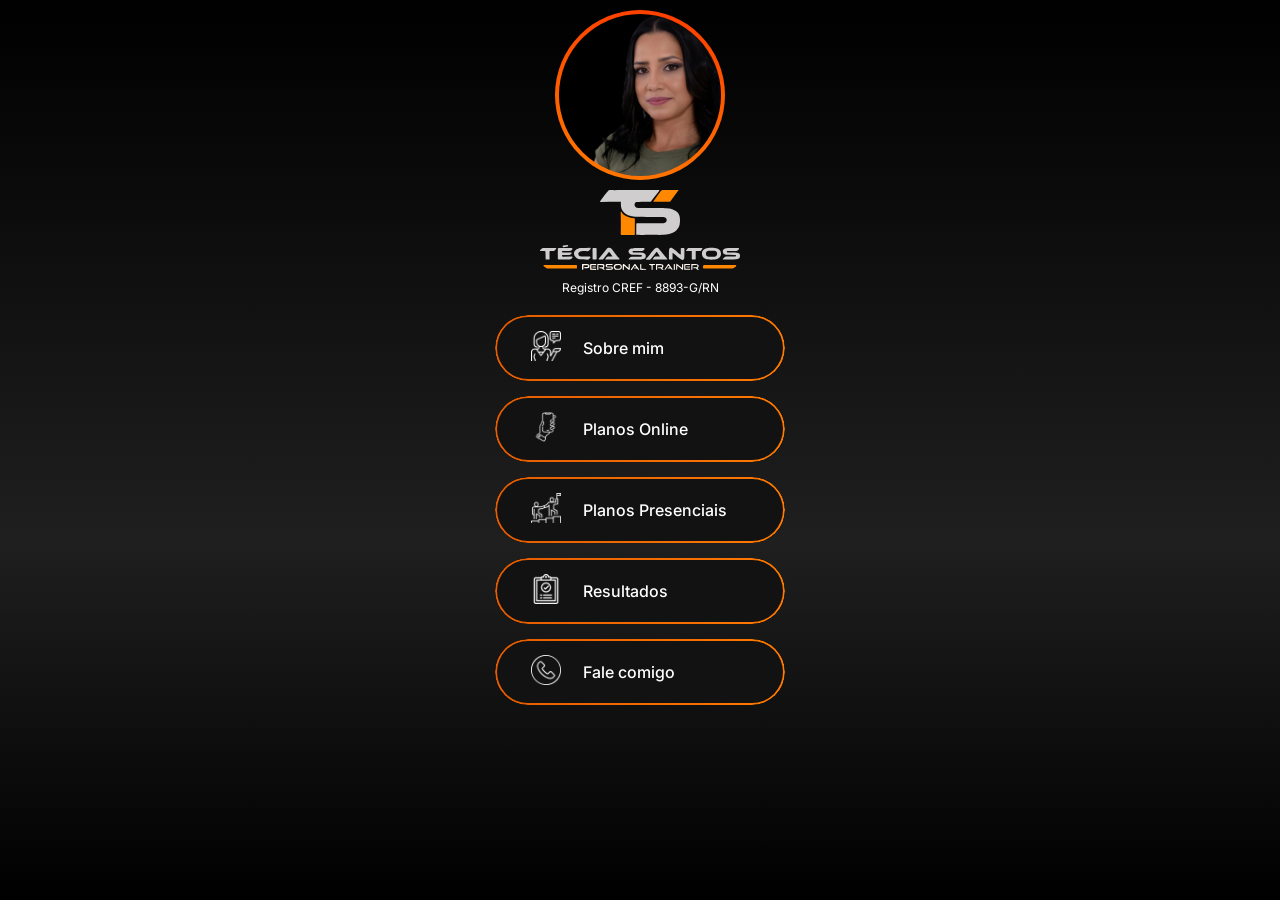
<file: index.html>
<!doctype html>
<html lang="en">
  <head>
    <meta charset="UTF-8" />
    <meta name="viewport" content="width=div>, initial-scale=1.0" />
    <title>Linktree</title>
    <link rel="stylesheet" href="./src/styles/index.css" />
  </head>
  <body>
    <main class="container">
      <header>
        <div class="foto">
          <img class="foto-pessoal" src="./src/assets/imagens/personal2.jpeg" />
        </div>

        <img class="logo" src="./src/assets/icons/Logo carlinha.svg" />

        <img class="sub-logo" src="./src/assets/icons/Logo carlinha 2.svg" />

        <p>Registro CREF - 8893-G/RN</p>
      </header>
      <div class="links">
        <button type="button" onclick="location.href = './sobremim.html'">
          <span><img src="./src/assets/icons/support.png" /></span>
          <span>Sobre mim</span>
        </button>
        <button type="button" onclick="location.href = './planosonline.html'">
          <span class="icon"> <img src="./src/assets/icons/phone.png" /></span>
          <span>Planos Online</span>
        </button>
        <button
          type="button"
          onclick="location.href = './planospresenciais.html'"
        >
          <span class="icon">
            <img src="./src/assets/icons/leadership.png" />
          </span>
          <span>Planos Presenciais</span>
        </button>
        <button type="button" onclick="location.href = './resultados.html'">
          <span class="icon">
            <img src="./src/assets/icons/medical-result.png" />
          </span>
          <span>Resultados</span>
        </button>
        <a
          href="https://wa.me/558494299462?text=Oi%21%20Tenho%20interesse%20em%20contratar%20sua%20consultoria%20e%20queria%20mais%20informa%C3%A7%C3%B5es."
          target="_blank"
        >
          <button>
            <span class="icon">
              <img src="./src/assets/icons/phone-call.png" />
            </span>
            <span>Fale comigo</span>
          </button>
        </a>
      </div>
    </main>
  </body>
</html>
</file>
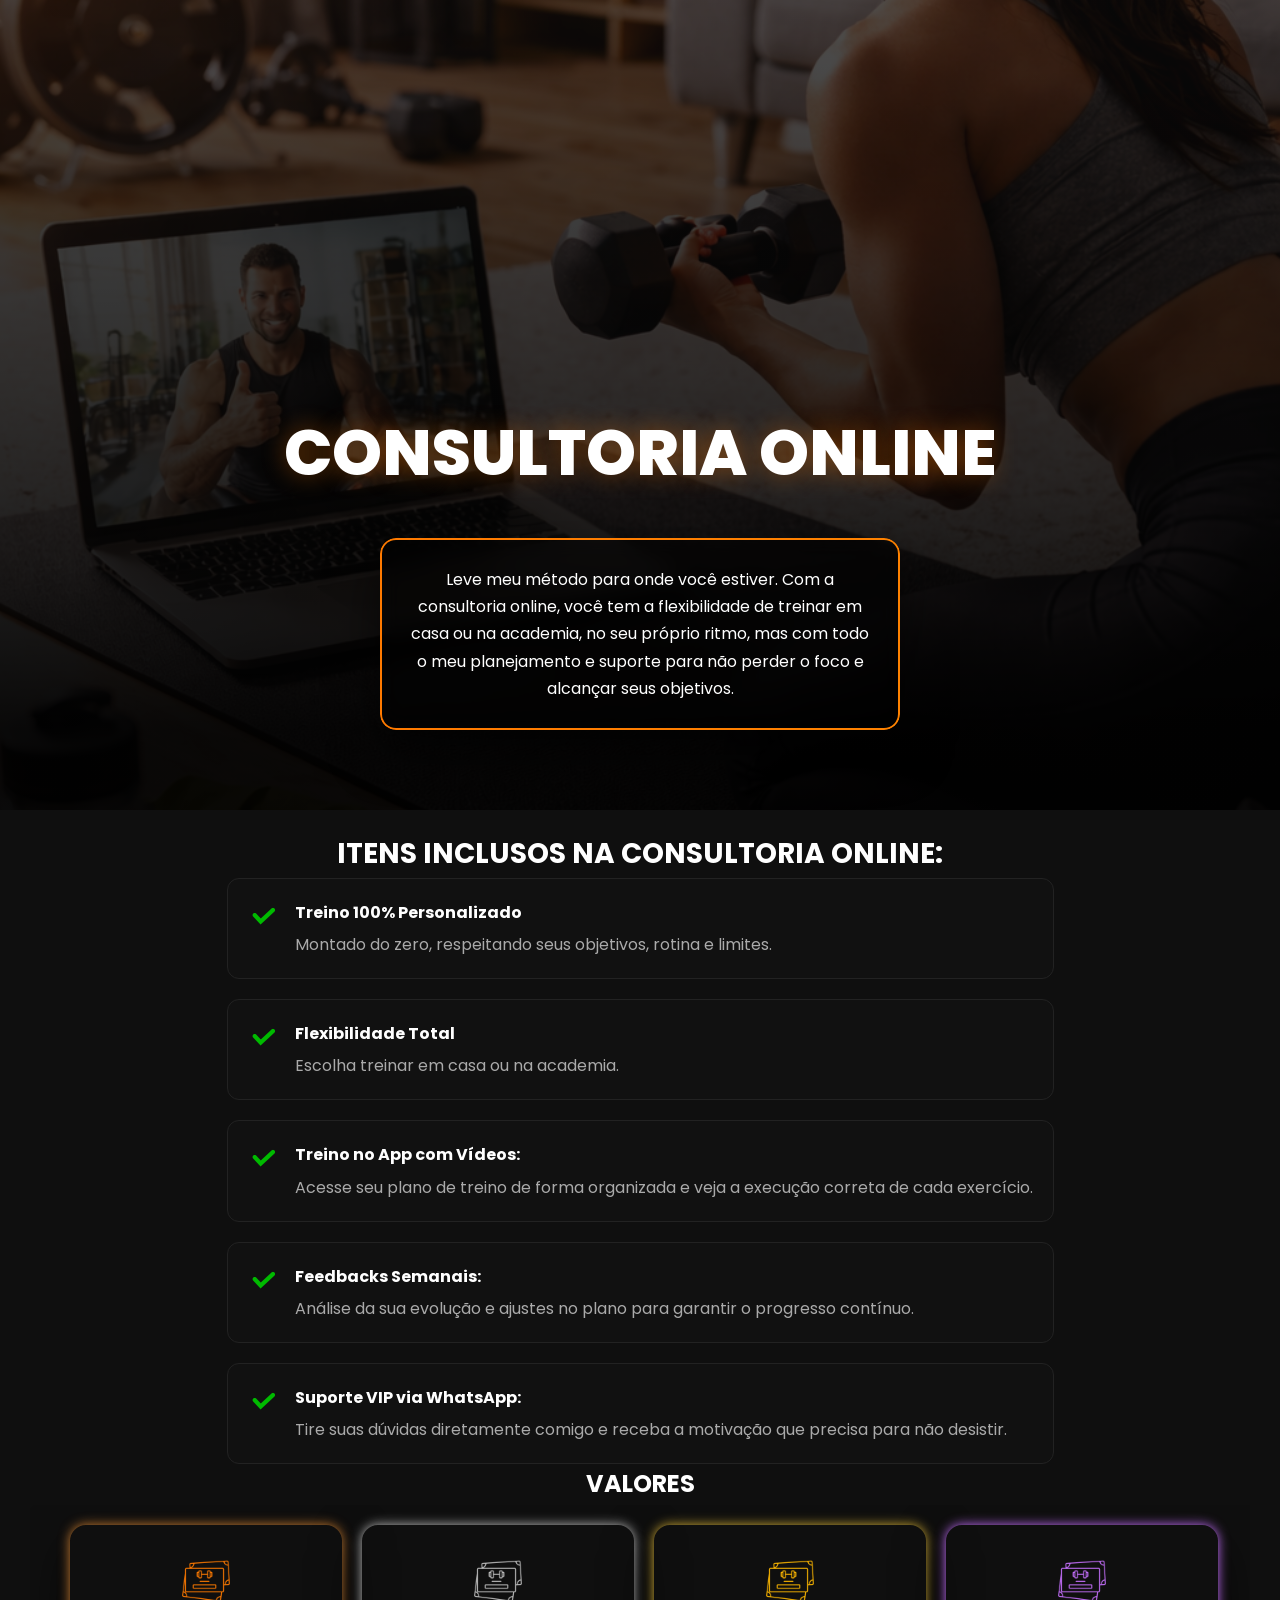
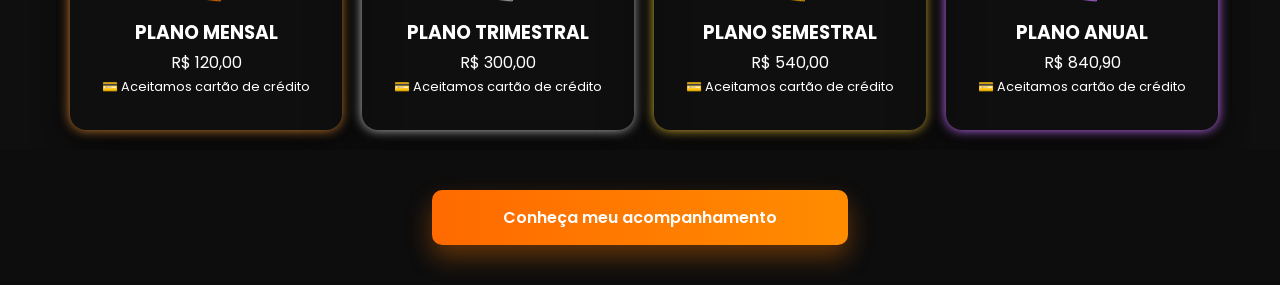
<file: planosonline.html>
<!doctype html>
<html lang="en">
  <head>
    <meta charset="UTF-8" />
    <meta name="viewport" content="width=device-width, initial-scale=1.0" />
    <title>Planos Online</title>
    <link rel="stylesheet" href="./src/styles/planosonline.css" />
  </head>
  <body>
    <header class="header-container">
      <div class="topo">
        <img
          class="logo-principal"
          src="./src/assets/imagens/capa online.png"
          alt="Capa"
        />
      </div>
      <div class="conteudo">
        <h1>CONSULTORIA ONLINE</h1>
        <p class="paragrafo">
          Leve meu método para onde você estiver. Com a consultoria online,
          você tem a flexibilidade de treinar em casa ou na academia, no seu
          próprio ritmo, mas com todo o meu planejamento e suporte para não
          perder o foco e alcançar seus objetivos.
        </p>
      </div>
    </header>
   
    <section class="itens">
      <h1>ITENS INCLUSOS NA CONSULTORIA ONLINE:</h1>
      <ul class="beneficios">
        <li>
          <div class="img">
          <img src="./src/assets/icons/arrow.png" class="icon">
          </div>
          <div class="conteudo-lista">
            <strong>Treino 100% Personalizado</strong>
            <p>
              Montado do zero, respeitando seus objetivos, rotina e limites.
            </p>
          </div>
          </li>
         <li>
          <div class="img">
           <img src="./src/assets/icons/arrow.png" class="icon">
           </div>
         
          <div class="conteudo-lista">
            <strong>Flexibilidade Total</strong>
            <p>Escolha treinar em casa ou na academia.</p>
          </div>
          </li> 
          <li>
            <div calss="img"> 
            <img src="./src/assets/icons/arrow.png" class="icon">
            </div>
          <div class="conteudo-lista">
            <strong>Treino no App com Vídeos:</strong>
            <p>
              Acesse seu plano de treino de forma organizada e veja a execução
              correta de cada exercício.
            </p>
            </div>
            </li>
          
          <li>
            <div class="img">
           <img src="./src/assets/icons/arrow.png" class="icon">
           </div>
           <div class="conteudo-lista">
            <strong>Feedbacks Semanais:</strong>
            <p>
              Análise da sua evolução e ajustes no plano para garantir o
              progresso contínuo.
            </p>
            </div>
            </li>
          
          <li>
            <div class="img">
         <img src="./src/assets/icons/arrow.png" class="icon">
         </div>
                <div class="conteudo-lista">
            <strong>Suporte VIP via WhatsApp:</strong>
            <p>
              Tire suas dúvidas diretamente comigo e receba a motivação que precisa para não desistir.
            </p>
            </div>
            
          </div>
          </li>
      </ul>
    </section>
     <section class="valores">
  <h1>VALORES</h1>

  <div class="carousel-wrapper">
    <button class="arrow left" id="prev">‹</button>

    <div class="carrosel-container" id="carousel">
      <div class="container-card">
        <div class="card card1">
          <div class="icon-card bronze"></div>
          <h3>PLANO MENSAL</h3>
          <p>R$ 120,00</p>
          <p class="cartao">💳 Aceitamos cartão de crédito</p>
        </div>

        <div class="card card2">
          <div class="icon-card prata"></div>
          <h3>PLANO TRIMESTRAL</h3>
          <p>R$ 300,00</p>
          <p class="cartao">💳 Aceitamos cartão de crédito</p>
        </div>

        <div class="card card3">
          <div class="icon-card ouro"></div>
          <h3>PLANO SEMESTRAL</h3>
          <p>R$ 540,00</p>
          <p class="cartao">💳 Aceitamos cartão de crédito</p>
        </div>

        <div class="card card4">
          <div class="icon-card elite"></div>
          <h3>PLANO ANUAL</h3>          
          <p>R$ 840,90</p>
          <p class="cartao">💳 Aceitamos cartão de crédito</p>
        </div>
      </div>
    </div>

    <button class="arrow right" id="next">›</button>
  </div>
</section>
     <section class="section cta">
     <a
          href="https://wa.me/558494299462?text=Oi%21%20Tenho%20interesse%20em%20contratar%20sua%20consultoria%20e%20queria%20mais%20informa%C3%A7%C3%B5es."
          class="btn-whats"
          target="_blank"
          >Conheça meu acompanhamento</a
        >
      </section>
      <script src="./src/scripts/planosonline.js"></script>
  </body>
</html>
</file>
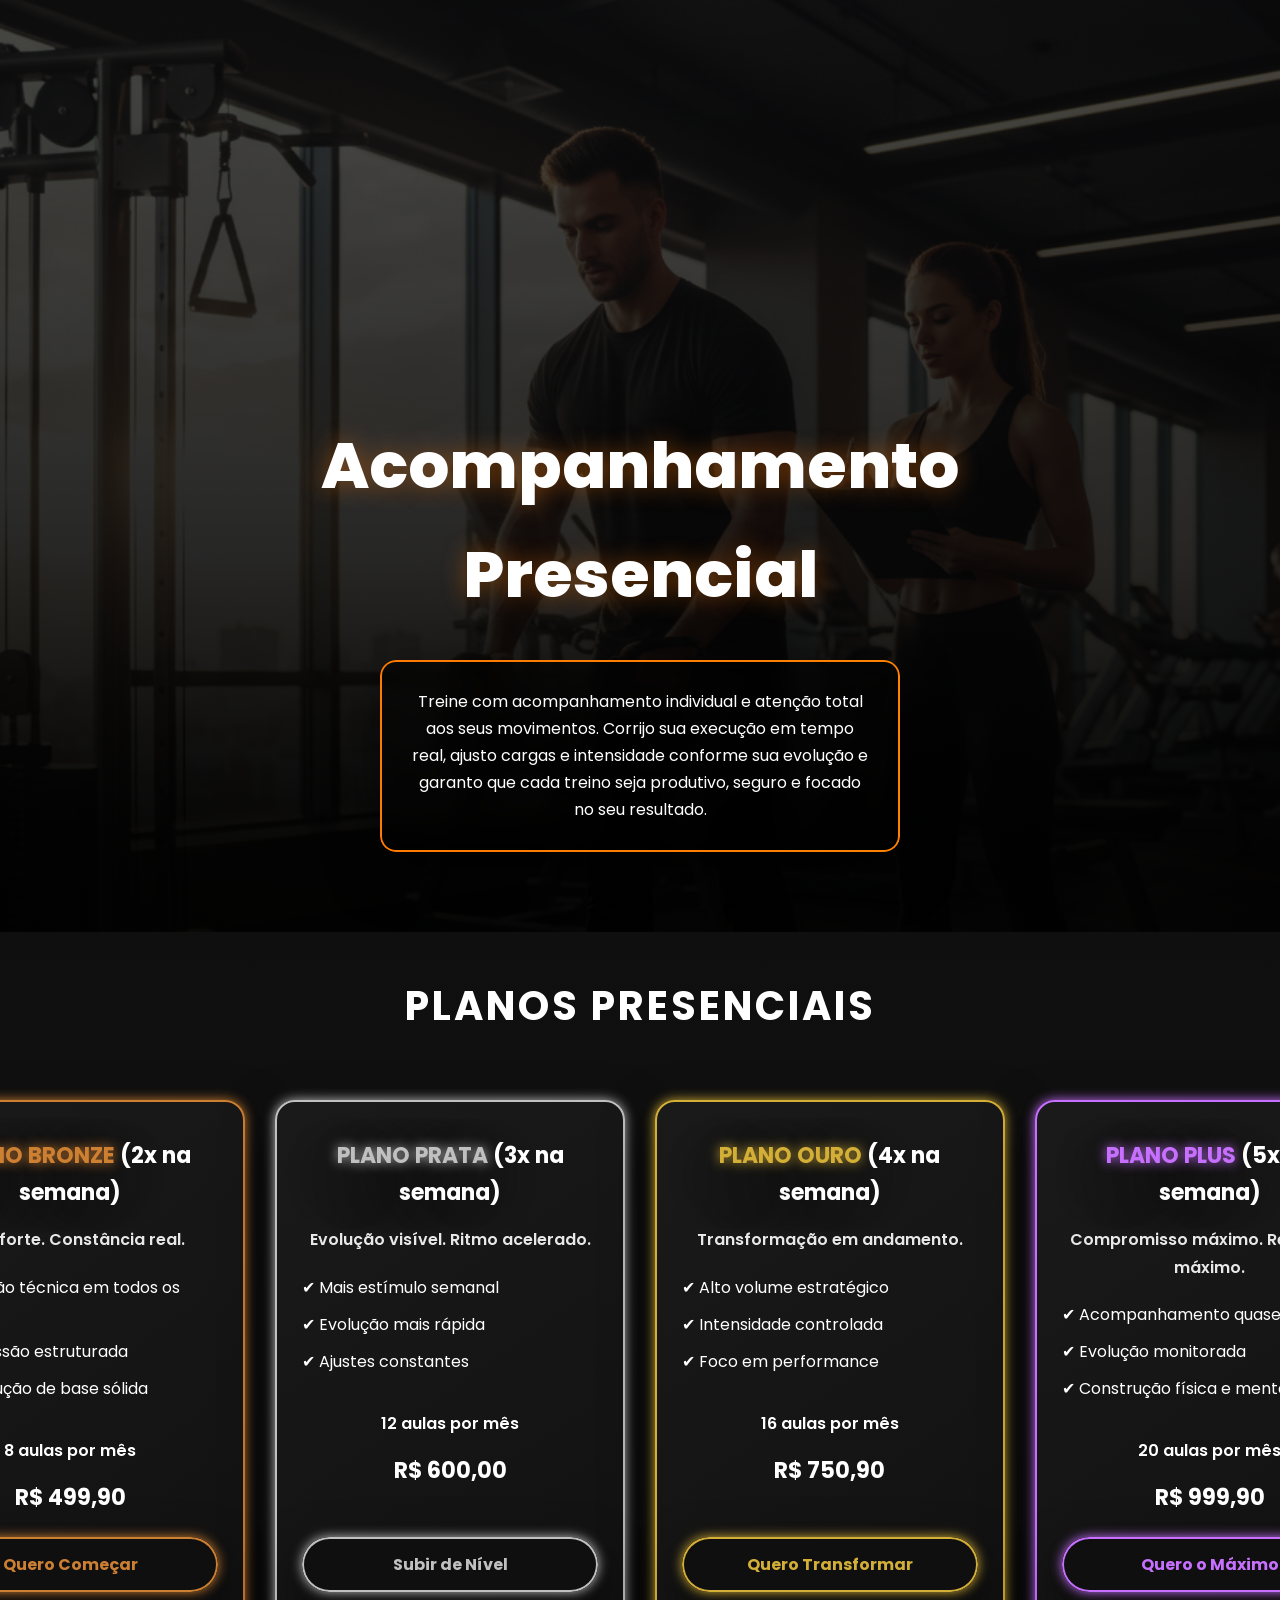
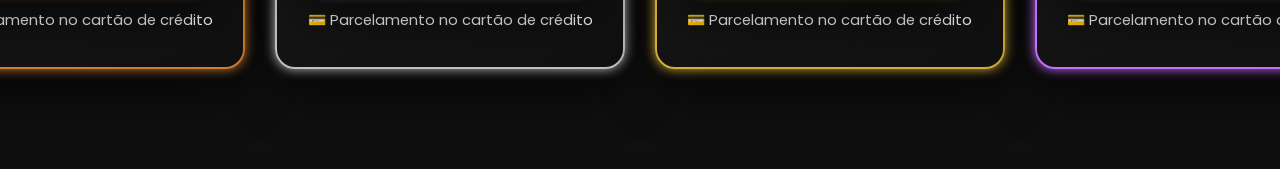
<file: planospresenciais.html>
<!doctype html>
<html lang="pt-br">
  <head>
    <meta charset="UTF-8" />
    <meta name="viewport" content="width=device-width, initial-scale=1.0" />
    <title>Planos Presenciais</title>
    <link rel="stylesheet" href="./src/styles/planospresenciais.css" />
  </head>
  <body>
    <header class="header-container">
      <div class="topo">
        <img
          class="logo-principal"
          src="./src/assets/imagens/aulapresencial.png"
        />
      </div>
      <div class="conteudo">
        <h1>Acompanhamento Presencial</h1>
        <p class="paragrafo">
          Treine com acompanhamento individual e atenção total aos seus
          movimentos. Corrijo sua execução em tempo real, ajusto cargas e
          intensidade conforme sua evolução e garanto que cada treino seja
          produtivo, seguro e focado no seu resultado.
        </p>
      </div>
    </header>
    <section class="section-planos">
      <h2>PLANOS PRESENCIAIS</h2>
      <div class="carousel">
        <button class="arrow left" id="prev">‹</button>
        <div class="planos-container">
          <!-- BRONZE -->
          <div class="plano-card bronze">
            <h3><span class="s-bronze">PLANO BRONZE</span> (2x na semana)</h3>
            <p class="impacto">Base forte. Constância real.</p>
            <ul>
              <li>✔ Correção técnica em todos os treinos</li>
              <li>✔ Progressão estruturada</li>
              <li>✔ Construção de base sólida</li>
            </ul>
            <p class="aulas">8 aulas por mês</p>
            <p class="preco">R$ 499,90</p>
            <a
              class="btn-whats"
              href="https://wa.me/558494299462?text=Oi%21%20Tenho%20interesse%20em%20contratar%20sua%20consultoria%20e%20queria%20mais%20informa%C3%A7%C3%B5es."
              target="_blank"
              >Quero Começar</a
            >
            <p class="cartao">💳 Parcelamento no cartão de crédito</p>
          </div>

          <!-- PRATA -->
          <div class="plano-card prata">
            <h3><span class="s-prata">PLANO PRATA </span>(3x na semana)</h3>
            <p class="impacto">Evolução visível. Ritmo acelerado.</p>
            <ul>
              <li>✔ Mais estímulo semanal</li>
              <li>✔ Evolução mais rápida</li>
              <li>✔ Ajustes constantes</li>
            </ul>
            <p class="aulas">12 aulas por mês</p>
            <p class="preco">R$ 600,00</p>
            <a
              class="btn-whats"
              href="https://wa.me/558494299462?text=Oi%21%20Tenho%20interesse%20em%20contratar%20sua%20consultoria%20e%20queria%20mais%20informa%C3%A7%C3%B5es."
              target="_blank"
              >Subir de Nível</a
            >
            <p class="cartao">💳 Parcelamento no cartão de crédito</p>
          </div>

          <!-- OURO -->
          <div class="plano-card ouro">
            <h3><span class="s-ouro">PLANO OURO</span> (4x na semana)</h3>
            <p class="impacto">Transformação em andamento.</p>
            <ul>
              <li>✔ Alto volume estratégico</li>
              <li>✔ Intensidade controlada</li>
              <li>✔ Foco em performance</li>
            </ul>
            <p class="aulas">16 aulas por mês</p>
            <p class="preco">R$ 750,90</p>
            <a
              class="btn-whats"
              href="https://wa.me/558494299462?text=Oi%21%20Tenho%20interesse%20em%20contratar%20sua%20consultoria%20e%20queria%20mais%20informa%C3%A7%C3%B5es."
              target="_blank"
              >Quero Transformar</a
            >
            <p class="cartao">💳 Parcelamento no cartão de crédito</p>
          </div>

          <!-- PLUS -->
          <div class="plano-card plus">
            <h3><span class="s-plus">PLANO PLUS</span> (5x na semana)</h3>
            <p class="impacto">Compromisso máximo. Resultado máximo.</p>
            <ul>
              <li>✔ Acompanhamento quase diário</li>
              <li>✔ Evolução monitorada</li>
              <li>✔ Construção física e mental</li>
            </ul>
            <p class="aulas">20 aulas por mês</p>
            <p class="preco">R$ 999,90</p>
            <a
              class="btn-whats"
              href="https://wa.me/558494299462?text=Oi%21%20Tenho%20interesse%20em%20contratar%20sua%20consultoria%20e%20queria%20mais%20informa%C3%A7%C3%B5es."
              target="_blank"
              >Quero o Máximo</a
            >
            <p class="cartao">💳 Parcelamento no cartão de crédito</p>
          </div>
        </div>
        <button class="arrow right" id="next">›</button>
      </div>
      <script src="./src/scripts/planospresenciais.js"></script>
    </section>
  </body>
</html>
</file>
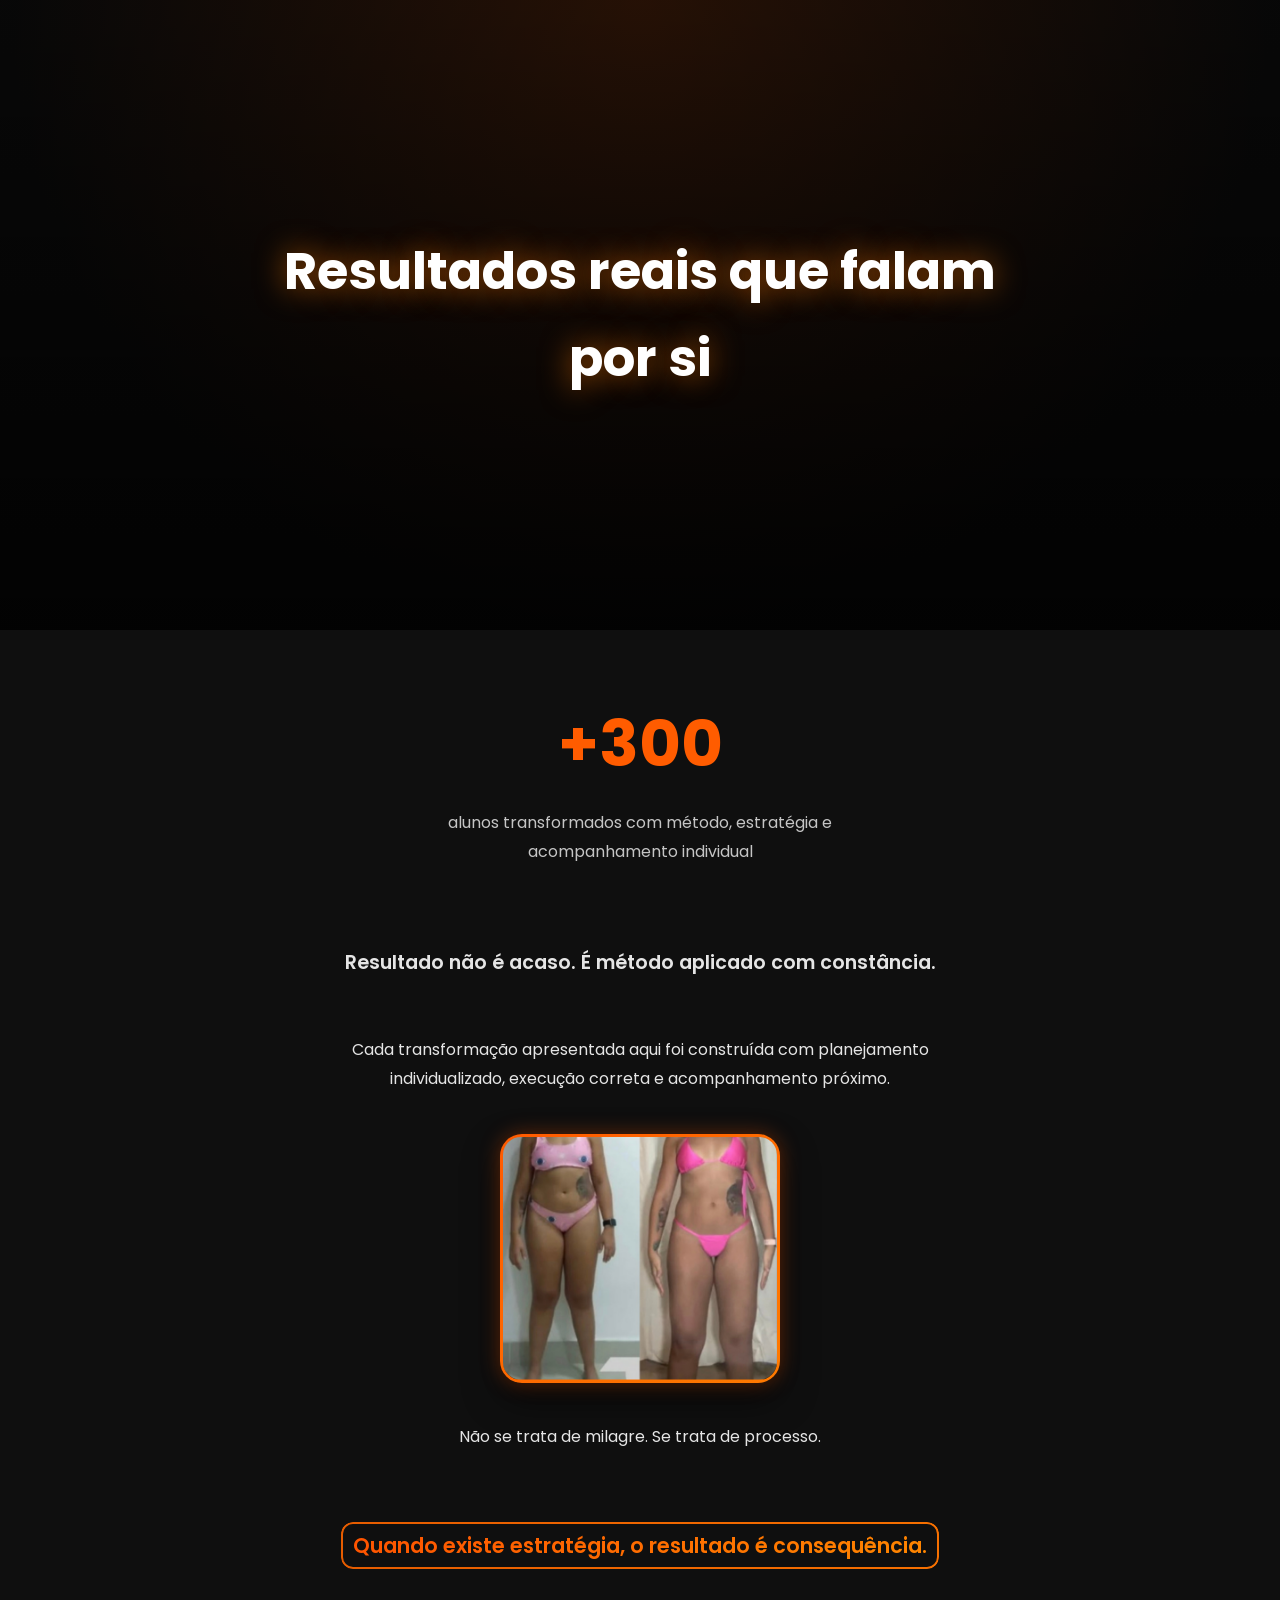
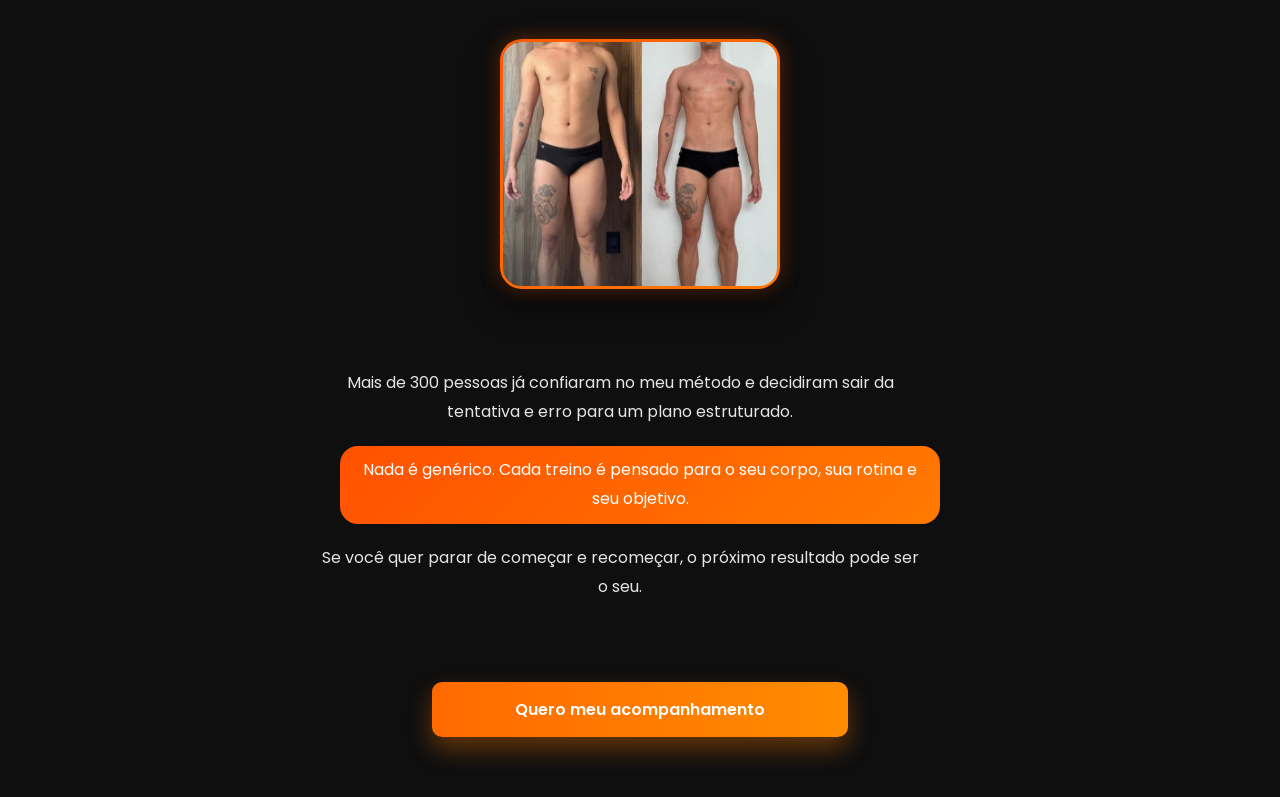
<file: resultados.html>
<!doctype html>
<html lang="en">
  <head>
    <meta charset="UTF-8" />
    <meta name="viewport" content="width=device-width, initial-scale=1.0" />
    <title>Resultados</title>
    <link rel="stylesheet" href="./src/styles/resultados.css" />
  </head>
  <body>
    <section class="hero">
      <div class="overlay"><h1>Resultados reais que falam por si</h1></div>
    </section>
    <section class="container">
      <div class="autoridade-box">
        <h2>+300</h2>
        <p>
          alunos transformados com método, estratégia e acompanhamento
          individual
        </p>
      </div>

      <p class="intro">
        Resultado não é acaso. É método aplicado com constância.
      </p>

      <p>
        Cada transformação apresentada aqui foi construída com planejamento
        individualizado, execução correta e acompanhamento próximo.
      </p>

      <div class="img">
        <img src="./src/assets/imagens/Cópia de Catalogo Personal - 2.png" />
      </div>

      <p>Não se trata de milagre. Se trata de processo.</p>

      <span class="frase-impacto">
        Quando existe estratégia, o resultado é consequência.
      </span>

      <div class="img">
        <img src="./src/assets/imagens/3.png" />
      </div>

      <div class="texto-final">
        <p>
          Mais de 300 pessoas já confiaram no meu método e decidiram sair da
          tentativa e erro para um plano estruturado.
        </p>

        <p class="background">
          Nada é genérico. Cada treino é pensado para o seu corpo, sua rotina e
          seu objetivo.
        </p>

        <p>
          Se você quer parar de começar e recomeçar, o próximo resultado pode
          ser o seu.
        </p>
      </div>

      <a
        class="btn-whats"
        href="https://wa.me/558494299462?text=Oi%21%20Tenho%20interesse%20em%20contratar%20sua%20consultoria%20e%20queria%20mais%20informa%C3%A7%C3%B5es."
        target="_blank"
      >
        Quero meu acompanhamento
      </a>
    </section>
  </body>
</html>
</file>
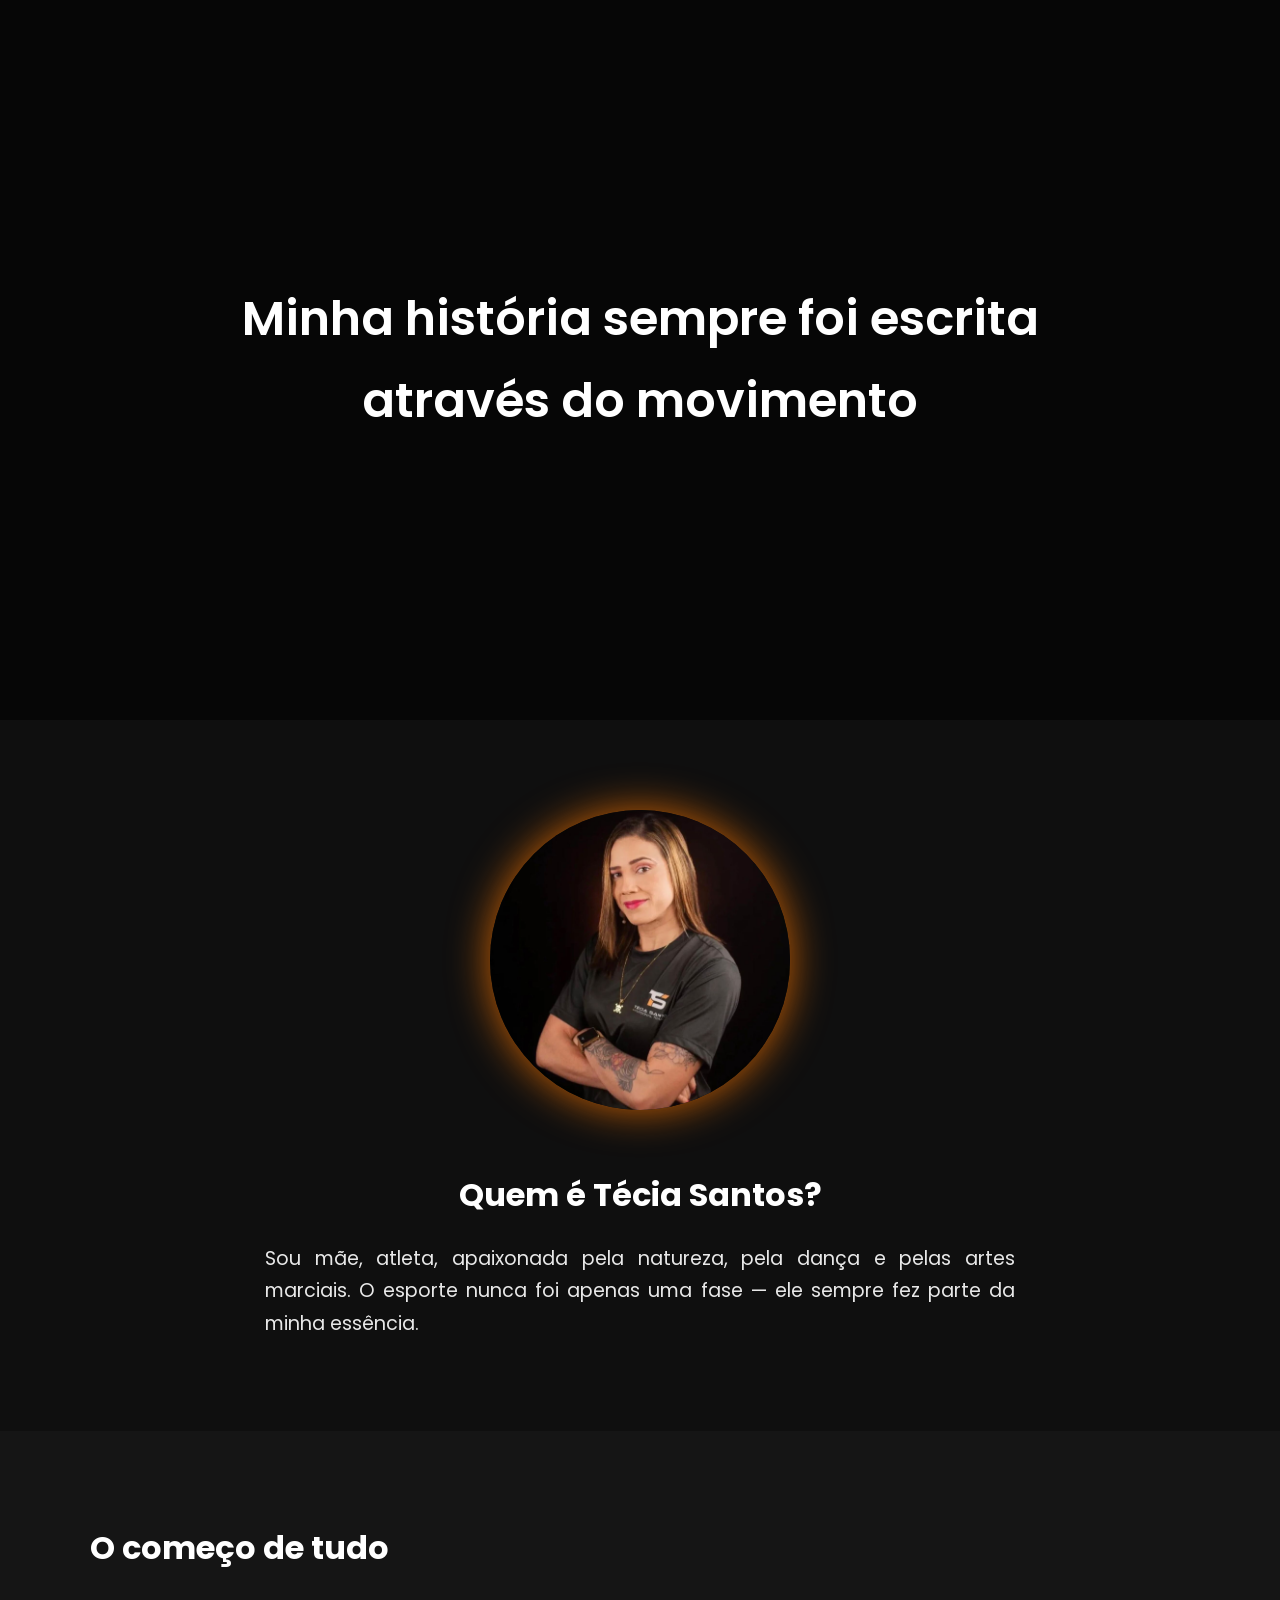
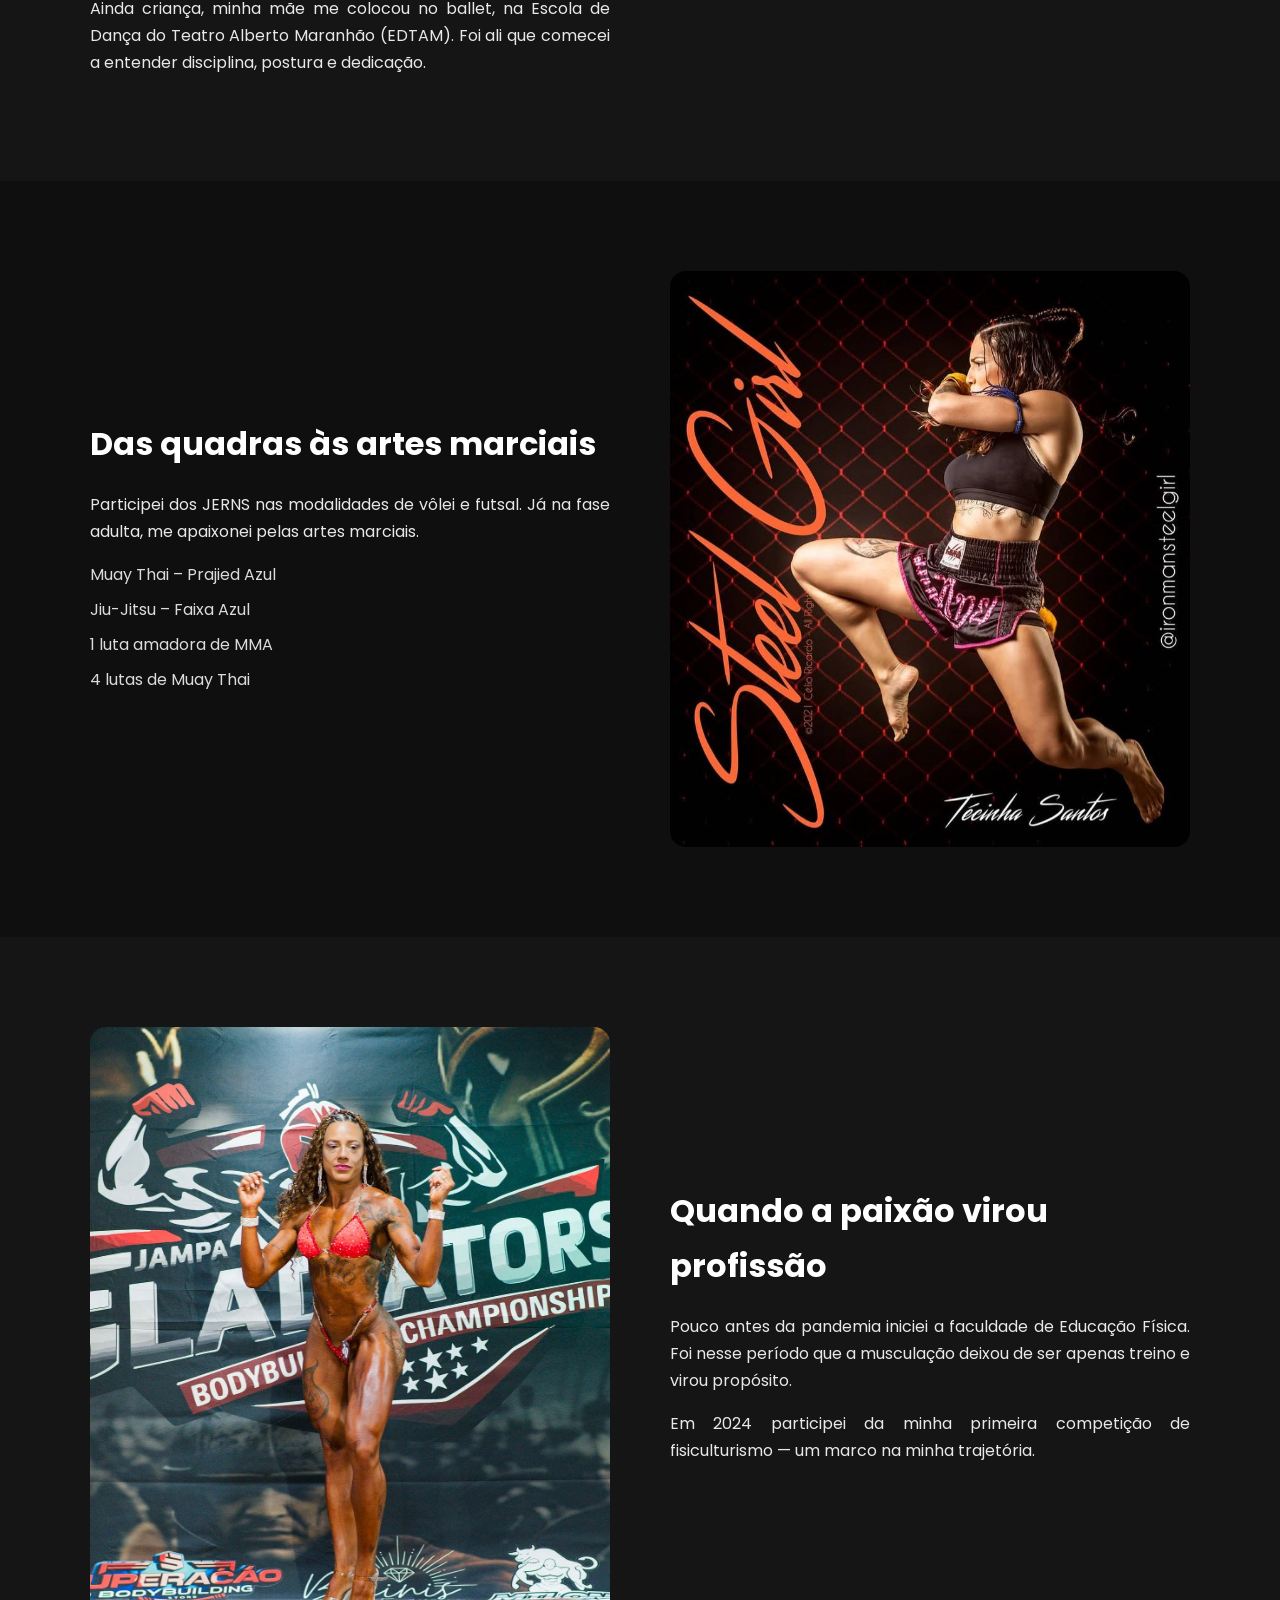
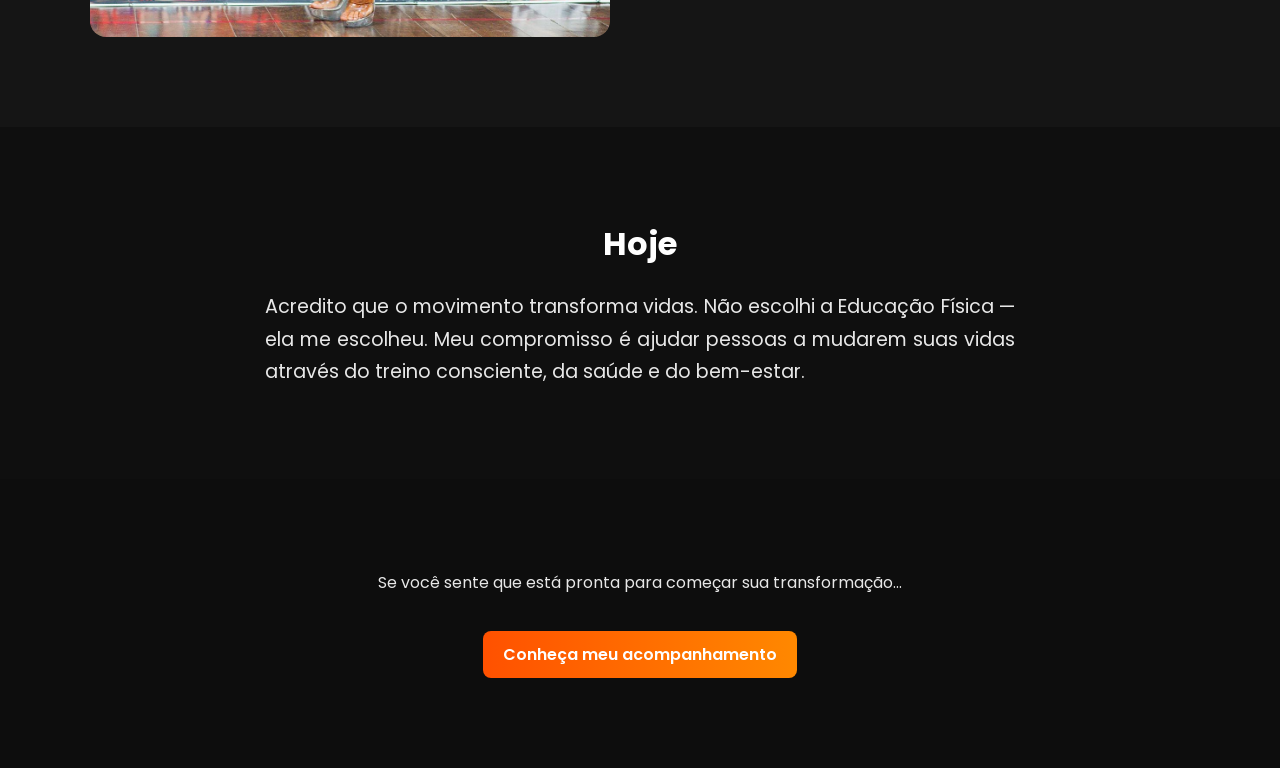
<file: sobremim.html>
<!doctype html>
<html lang="pt-br">
  <head>
    <meta charset="UTF-8" />
    <meta name="viewport" content="width=device-width, initial-scale=1.0" />
    <title>Sobre Técia Santos</title>
    <link rel="stylesheet" href="./src/styles/sobremim.css" />
  </head>
  <body>
    <!-- HERO HISTÓRIA -->
    <section class="hero">
      <div class="overlay"></div>
      <div class="hero-content">
        <h1>Minha história sempre foi escrita através do movimento</h1>
      </div>
    </section>

    <!-- INTRO -->
    <section class="section">
      <div class="container center">
        <div>
          <img class="principal" src="./src/assets/imagens/foto1.jpeg" />
        </div>
        <h2>Quem é Técia Santos?</h2>
        <p class="big-text">
          Sou mãe, atleta, apaixonada pela natureza, pela dança e pelas artes
          marciais. O esporte nunca foi apenas uma fase — ele sempre fez parte
          da minha essência.
        </p>
      </div>
    </section>

    <!-- INFÂNCIA -->
    <section class="section dark">
      <div class="container grid">
        <div>
          <h2>O começo de tudo</h2>
          <p>
            Ainda criança, minha mãe me colocou no ballet, na Escola de Dança do
            Teatro Alberto Maranhão (EDTAM). Foi ali que comecei a entender
            disciplina, postura e dedicação.
          </p>
        </div>
      </div>
    </section>

    <!-- ESPORTE -->
    <section class="section">
      <div class="container grid reverse">
        <img src="./src/assets/imagens/muaithay.jpeg" alt="Artes Marciais" />
        <div>
          <h2>Das quadras às artes marciais</h2>
          <p>
            Participei dos JERNS nas modalidades de vôlei e futsal. Já na fase
            adulta, me apaixonei pelas artes marciais.
          </p>

          <ul>
            <li>Muay Thai – Prajied Azul</li>
            <li>Jiu-Jitsu – Faixa Azul</li>
            <li>1 luta amadora de MMA</li>
            <li>4 lutas de Muay Thai</li>
          </ul>
        </div>
      </div>
    </section>

    <!-- TRANSIÇÃO -->
    <section class="section dark">
      <div class="container grid">
        <img src="./src/assets/imagens/competicao2.jpeg" alt="Fisiculturismo" />
        <div>
          <h2>Quando a paixão virou profissão</h2>
          <p>
            Pouco antes da pandemia iniciei a faculdade de Educação Física. Foi
            nesse período que a musculação deixou de ser apenas treino e virou
            propósito.
          </p>
          <p>
            Em 2024 participei da minha primeira competição de fisiculturismo —
            um marco na minha trajetória.
          </p>
        </div>
      </div>
    </section>

    <!-- PROPÓSITO -->
    <section class="section">
      <div class="container center">
        <h2>Hoje</h2>
        <p class="big-text">
          Acredito que o movimento transforma vidas. Não escolhi a Educação
          Física — ela me escolheu. Meu compromisso é ajudar pessoas a mudarem
          suas vidas através do treino consciente, da saúde e do bem-estar.
        </p>
      </div>
    </section>

    <!-- CTA SUAVE -->
    <section class="section cta">
      <div class="container center">
        <p>Se você sente que está pronta para começar sua transformação...</p>
        <a
          href="https://wa.me/558494299462?text=Oi%21%20Tenho%20interesse%20em%20contratar%20sua%20consultoria%20e%20queria%20mais%20informa%C3%A7%C3%B5es."
          class="btn-whats"
          target="_blank"
          >Conheça meu acompanhamento</a
        >
      </div>
    </section>
  </body>
</html>
</file>
<file: src/styles/index.css>
@import url(styleGlobal.css);
a {
  text-decoration: none;
  color: inherit;
}
body {
  min-height: 100vh;
  display: flex;
  justify-content: center;
}
.container {
  max-width: 1024px;
  margin: 0 auto;
  padding-top: 10px;
  display: flex;
  flex-direction: column;
  align-items: center;
}
header {
  display: flex;
  flex-direction: column;
  justify-content: center;
  align-items: center;
}
.foto {
  width: 170px;
  height: 170px;
  padding: 4px;
  border-radius: 50%;
  background: linear-gradient(10deg, var(--laranja), var(--vermelho));
  overflow: hidden;
}
.foto img {
  width: 100%;
  height: 100%;
  object-fit: cover;
  border-radius: 50%;
  object-position: center top;
  display: block;
}

.logo {
  max-width: 80px;
  margin-top: 10px;
  margin-bottom: 10px;
}
.sub-logo {
  width: 200px;
}
p {
  text-align: right;
  color: white;
  margin-top: 10px;
  font-size: 12px;
}
.links {
  display: flex;
  flex-direction: column;
  gap: 15px;
  margin-top: 20px;
  margin-bottom: 20px;
}

button img {
  max-width: 30px;
  margin-right: 10px;
  filter: brightness(0) invert(1); /*transforma qualquer imagem em branca*/
}

button {
  position: relative;
  padding: 16px 36px;
  border-radius: 999px;
  background: #121212;
  color: #fff;
  font-size: 16px;
  font-weight: 500;
  border: none;
  cursor: pointer;
  overflow: hidden;
  width: 290px;
  display: flex;

  align-items: center;
  gap: 12px;
}

button::before {
  content: "";
  position: absolute;
  inset: 0;
  padding: 2px;
  border-radius: inherit;

  background: linear-gradient(
    90deg,
    #e65c00,
    /* laranja mais escuro */ #ff7a00,

    /* mais claro */ #ff7a00,
    #e65c00
  );

  background-size: 300% 100%; /* IMPORTANTE */
  background-position: 0% 50%; /* COMEÇA AQUI */
  animation: border-flow 4s linear infinite;

  -webkit-mask:
    linear-gradient(#fff 0 0) content-box,
    linear-gradient(#fff 0 0);
  -webkit-mask-composite: xor;
  mask-composite: exclude;
}
@keyframes border-flow {
  0% {
    background-position: 0% 50%;
  }
  100% {
    background-position: 300% 50%;
  }
}
@media (min-width: 600px) and (max-width: 1024px) {
  body {
    align-items: center;
  }
}
</file>
<file: src/styles/planosonline.css>
@import url("https://fonts.googleapis.com/css2?family=Poppins:wght@300;400;600;700&display=swap");

:root {
  --vermelho: #ff3c00;
  --laranja-escuro: #ff5a00;
  --laranja: #ff7a00;
  --laranja-claro: #ff9a00;
  --amarelo: #ffb800;
  --amarelo-forte: #ffd500;
  --prata: #c0c0c0;
  --glass: rgba(0, 0, 0, 0.18);
}
* {
  margin: 0;
  padding: 0;
  box-sizing: border-box;
}

body {
  font-family: "Poppins", sans-serif;
  background: #0f0f0f;
  color: #fff;
  line-height: 1.7;
}
html,
body {
  overflow-x: hidden;
}

.header-container {
  position: relative;
  min-height: 90vh;
  width: 100%;
  overflow: visible;

  display: flex;
  align-items: flex-end;
  justify-content: center;
  padding: clamp(120px, 18vh, 220px) 20px 80px; /* adiciona espaçamento superior responsivo */
}
.topo {
  position: absolute;
  inset: 0;
  z-index: 0;
  overflow: hidden;
}

.logo-principal {
  width: 100%;
  height: 100%;
  object-fit: cover;
  object-position: center;
  opacity: 0.35;
}

.topo::after {
  content: "";
  position: absolute;
  inset: 0;
  background: linear-gradient(
    to top,
    rgba(0, 0, 0, 0.9) 10%,
    rgba(0, 0, 0, 0.6) 40%,
    rgba(0, 0, 0, 0.4) 70%,
    rgba(0, 0, 0, 0.2) 100%
  );
}

.conteudo {
  position: relative;
  z-index: 1;
  max-width: 900px;
  padding: 0 20px;
  display: flex;
  flex-direction: column;
  align-items: center;
  text-align: center;
}

.conteudo h1 {
  font-size: clamp(36px, 5vw, 64px);
  font-weight: 800;
  margin-bottom: 30px;
  text-shadow: 0 0 25px rgba(255, 122, 0, 0.4);
}

.paragrafo {
  position: relative;
  padding: 28px;
  max-width: 520px;

  margin: 0 auto;
  border-radius: 18px;
  backdrop-filter: blur(10px);
  background: rgba(0, 0, 0, 0.55);

  flex-shrink: 0;

  box-shadow: 0 20px 50px rgba(0, 0, 0, 0.6);
}

.paragrafo::before {
  content: "";
  position: absolute;
  inset: 0;
  border-radius: 16px;
  padding: 2px;
  background: linear-gradient(90deg, var(--laranja), var(--laranja-claro));
  background-size: 400% 100%;
  animation: border-flow 5s linear infinite;

  -webkit-mask:
    linear-gradient(#000 0 0) content-box,
    linear-gradient(#000 0 0);
  -webkit-mask-composite: xor;
  mask-composite: exclude;

  z-index: -1;
}

.beneficios {
  list-style: none;
  padding: 0;
  display: flex;
  flex-direction: column;
  gap: 20px;
}

.beneficios li {
  display: flex;
  gap: 15px;
  padding: 20px;
  background: #111;
  border: 1px solid #222;
  border-radius: 12px;
  transition: 0.3s;
  text-align: justify;
}

.beneficios li:hover,
.beneficios li:active {
  transform: translateY(-4px);
  border-color: #ff7a00;
  background: #1a1a1a;
}
.icon {
  width: clamp(2rem, 0.643rem + 0.952vw, 2.5rem);
}

.beneficios strong {
  display: block;
  color: #fff;
  margin-bottom: 5px;
}

.beneficios p {
  color: #aaa;
  margin: 0;
}
.itens {
  margin-top: 20px;
  display: flex;
  flex-direction: column;
  align-items: center;
  text-align: center;
}
.itens h1 {
  font-size: 28px;
}
.valores {
  display: flex;
  flex-direction: column;
  align-items: center;
}

.card {
  border: 2px solid transparent;
  scroll-snap-align: center;
  min-width: 250px;
  flex-shrink: 0;
  border-radius: 16px;
  padding: 30px;
  text-align: center;
}
.card1 {
  background:
    linear-gradient(#0f0f0f, #0f0f0f) padding-box,
    linear-gradient(10deg, var(--laranja)) border-box;

  box-shadow:
    0 0 12px #cd7f32,
    0 20px 50px rgba(0, 0, 0, 0.7);
}

.card2 {
  background:
    linear-gradient(#0f0f0f, #0f0f0f) padding-box,
    linear-gradient(10deg, var(--prata)) border-box;
  box-shadow:
    0 0 12px #c0c0c0,
    0 20px 50px rgba(0, 0, 0, 0.7);
}
.card3 {
  background:
    linear-gradient(#0f0f0f, #0f0f0f) padding-box,
    linear-gradient(10deg, var(--amarelo)) border-box;

  box-shadow:
    0 0 12px #d4af37,
    0 20px 50px rgba(0, 0, 0, 0.7);
}
.card4 {
  background:
    linear-gradient(#0f0f0f, #0f0f0f) padding-box,
    linear-gradient(10deg, #c770ff) border-box;

  box-shadow:
    0 0 12px #c770ff,
    0 20px 50px rgba(0, 0, 0, 0.7);
}
.icon-card {
  width: 48px;
  height: 48px;
  margin: 0 auto 12px;

  -webkit-mask-image: url("../assets/icons/fitness.png");
  -webkit-mask-repeat: no-repeat;
  -webkit-mask-position: center;
  -webkit-mask-size: contain;

  mask-image: url("../assets/icons/fitness.png");
  mask-repeat: no-repeat;
  mask-position: center;
  mask-size: contain;

  animation: glow 2s infinite ease-in-out;
  transition: transform 0.3s ease;

  filter: drop-shadow(0 0 8px rgba(255, 122, 0, 0.7));
}

.card:hover .icon-card {
  transform: scale(1.1);
}

.icon-card.bronze {
  background: var(--laranja);
}
.icon-card.prata {
  background: #c0c0c0;
}
.icon-card.ouro {
  background: var(--amarelo);
}
.icon-card.elite {
  background: #c770ff;
}

.container-card {
  display: flex;
  gap: 20px;
  padding: 20px 40px;
  justify-content: flex-start;
  width: max-content;
}

.carrosel-container {
  overflow-x: auto;
  scrollbar-width: none;

  scroll-snap-type: x mandatory;
  scroll-behavior: smooth;
}

.carrosel-container::-webkit-scrollbar {
  display: none; /* Chrome, Edge, Safari */
}
.arrow {
  position: absolute;
  top: 50%;
  transform: translateY(-50%);

  width: 44px;
  height: 44px;

  border-radius: 50%;
  border: 1px solid rgba(255, 255, 255, 0.25);

  background: rgba(0, 0, 0, 0.55);
  backdrop-filter: blur(6px);

  color: #fff;
  font-size: 26px;
  font-weight: 300;

  display: flex;
  align-items: center;
  justify-content: center;

  cursor: pointer;
  z-index: 10;

  transition: all 0.25s ease;
}

.arrow.left {
  left: 0;
}

.arrow.right {
  right: 0;
}

.cta {
  display: flex;
  justify-content: center;
  padding: 40px 20px;
  background: #0d0d0d;
}

.btn-whats {
  display: inline-flex;
  align-items: center;
  justify-content: center;
  width: 100%;
  max-width: 26rem;
  padding: 14px 24px;

  border-radius: 10px;
  background: linear-gradient(90deg, #ff6a00, #ff8c00);

  color: #fff;
  font-weight: 600;
  font-size: 16px;
  text-decoration: none;
  white-space: nowrap;

  box-shadow: 0 12px 25px rgba(255, 122, 0, 0.35);

  animation: float 3s ease-in-out infinite;
  transition:
    transform 0.25s ease,
    box-shadow 0.25s ease;
}

.btn-whats:hover {
  transform: translateY(-2px);
  box-shadow: 0 18px 35px rgba(255, 122, 0, 0.55);
}

.carousel-wrapper {
  position: relative;
  width: 100%;
  overflow: visible;
  padding: 0 30px;
}
.cartao {
  font-size: clamp(0.6rem, 0.314rem + 0.762vw, 0.8rem);
}
@keyframes float {
  0% {
    transform: translateY(0);
  }
  50% {
    transform: translateY(-3px);
  }
  100% {
    transform: translateY(0);
  }
}

@keyframes border-flow {
  0% {
    background-position: 0% 50%;
  }
  100% {
    background-position: 400% 50%;
  }
}

@media (min-width: 1101px) {
  #prev,
  #next {
    display: none;
  }
  .carrosel-container {
    display: flex;
    justify-content: center;
  }
}
@media (max-width: 600px) {
  .paragrafo {
    width: 295px;
    min-width: 295px;
    max-width: 295px;
  }
  #prev,
  #next {
    display: none;
  }
}
@media (max-width: 375px) {
  .header-container {
    align-items: center;
    padding-bottom: 40px;
    padding-top: 80px;
  }
}
</file>
<file: src/styles/planospresenciais.css>
@import url("https://fonts.googleapis.com/css2?family=Poppins:wght@300;400;600;700;800&display=swap");

:root {
  --vermelho: #ff3c00;
  --laranja-escuro: #ff5a00;
  --laranja: #ff7a00;
  --laranja-claro: #ff9a00;
  --amarelo: #ffb800;
  --amarelo-forte: #ffd500;
}

* {
  margin: 0;
  padding: 0;
  box-sizing: border-box;
}

body {
  font-family: "Poppins", sans-serif;
  background: #0f0f0f;
  color: #fff;
  line-height: 1.7;
  overflow-x: hidden;
}

.header-container {
  position: relative;
  min-height: 90vh;
  width: 100%;
  overflow: visible;

  display: flex;
  align-items: center;
  justify-content: center;
  padding: clamp(120px, 18vh, 220px) 20px 80px; /* adiciona espaçamento superior responsivo */
}

.topo {
  position: absolute;
  inset: 0;
  z-index: 0;
}

.logo-principal {
  width: 100%;
  height: 100%;
  object-fit: cover;
  object-position: 65% center;
  opacity: 0.35;
}

/* overlay moderno */
.topo::after {
  content: "";
  position: absolute;
  inset: 0;
  background: linear-gradient(
    to top,
    rgba(0, 0, 0, 0.9) 10%,
    rgba(0, 0, 0, 0.6) 40%,
    rgba(0, 0, 0, 0.4) 70%,
    rgba(0, 0, 0, 0.2) 100%
  );
}

.conteudo {
  position: relative;
  z-index: 1;
  max-width: 900px;
  padding: 0 20px;
  margin-top: 250px;
  display: flex;
  flex-direction: column;
  align-items: center;
  text-align: center;
}

.conteudo h1 {
  font-size: clamp(36px, 5vw, 64px);
  font-weight: 800;
  margin-bottom: 30px;
  text-shadow: 0 0 25px rgba(255, 122, 0, 0.4);
}

.paragrafo {
  position: relative;
  padding: 28px;
  width: 520px;
  min-width: 520px;
  max-width: 520px;
  margin: 0 auto;
  border-radius: 18px;
  backdrop-filter: blur(10px);
  background: rgba(0, 0, 0, 0.55);
  box-sizing: border-box;
  flex-shrink: 0;

  box-shadow: 0 20px 50px rgba(0, 0, 0, 0.6);
}

.paragrafo::before {
  content: "";
  position: absolute;
  inset: 0;
  border-radius: 16px;
  padding: 2px;
  background: linear-gradient(90deg, var(--laranja), var(--laranja-claro));
  background-size: 400% 100%;
  animation: border-flow 5s linear infinite;

  -webkit-mask:
    linear-gradient(#000 0 0) content-box,
    linear-gradient(#000 0 0);
  -webkit-mask-composite: xor;
  mask-composite: exclude;

  z-index: -1;
}

.section-planos {
  padding: 40px 20px 100px;
  text-align: center;

  background: linear-gradient(to bottom, #0f0f0f 0%, #111111 40%, #0f0f0f 100%);
}

.section-planos h2 {
  font-size: 40px;
  margin-bottom: 60px;
  letter-spacing: 3px;
}

.planos-container {
  display: flex;

  gap: 30px;
  overflow-x: auto;
  scroll-behavior: smooth;

  padding: 0 20px; /* espaço interno leve */
  scrollbar-width: none;

  align-items: stretch; /* garante todos os cards com mesma altura */
}
.planos-container::-webkit-scrollbar {
  display: none;
}

.carousel {
  position: relative;
  width: 100%;
}
.arrow {
  position: absolute;
  top: 50%;
  transform: translateY(-50%);
  background: rgba(0, 0, 0, 0.6);
  color: white;
  border: none;
  width: 42px;
  height: 42px;
  border-radius: 50%;
  font-size: 26px;
  cursor: pointer;
  z-index: 20;

  display: flex;
  align-items: center;
  justify-content: center;
}

.arrow.left {
  left: -20px;
}

.arrow.right {
  right: -20px;
}

.plano-card {
  max-width: clamp(17rem, 12.714rem + 11.429vw, 23rem);
  background: linear-gradient(145deg, #1a1a1a, #111111);
  border-radius: 20px;
  padding: 35px 25px;
  flex-shrink: 0;
  transition: 0.4s ease;
  border: 2px solid transparent;
  display: flex;
  flex-direction: column;

  box-shadow:
    0 15px 40px rgba(0, 0, 0, 0.6),
    inset 0 0 20px rgba(255, 255, 255, 0.02);
}

.plano-card h3 {
  font-size: 22px;
  margin-bottom: 15px;
}

.plano-card .impacto {
  font-weight: 600;
  margin-bottom: 20px;
  opacity: 0.9;
}

.plano-card ul {
  list-style: none;
  padding: 0;
  text-align: left;
  margin-bottom: 25px;
}

.plano-card ul li {
  margin-bottom: 10px;
}

.plano-card .aulas {
  font-weight: 600;
  margin-bottom: 15px;
}

.plano-card .preco {
  font-size: 22px;
  font-weight: 700;
  margin-bottom: 20px;
}

.plano-card a {
  position: relative;
  padding: 14px 28px;
  border-radius: 30px;
  font-weight: 700;
  color: #fff;
  background: #0f0f0f;
  border: none;
  cursor: pointer;
  text-decoration: none;

  z-index: 1;
  margin-top: auto;
}
.plano-card a::before {
  content: "";
  position: absolute;
  inset: 0;
  padding: 2px;
  border-radius: 30px;

  background: linear-gradient(90deg, #ff7a00, #ff9a00, #ff7a00);
  background-size: 300% 100%;
  animation: border-move 4s linear infinite;

  -webkit-mask:
    linear-gradient(#000 0 0) content-box,
    linear-gradient(#000 0 0);
  -webkit-mask-composite: xor;
  mask-composite: exclude;

  z-index: -1;
}

.plano-card a:hover {
  transform: scale(1.05);
}

.bronze a::before {
  background: linear-gradient(90deg, #cd7f32, #cd7f32, #cd7f32) !important;
}

.prata a::before {
  background: linear-gradient(90deg, #c0c0c0, #c0c0c0, #c0c0c0) !important;
}

.plus a::before {
  background: linear-gradient(90deg, #c770ff, #c770ff, #c770ff) !important;
}

.ouro a::before {
  background: linear-gradient(90deg, #d4af37, #d4af37, #d4af37) !important;
}

.bronze {
  border-color: #cd7f32;
  box-shadow:
    0 0 12px #cd7f32,
    0 20px 50px rgba(0, 0, 0, 0.7);
}
.prata {
  border-color: #c0c0c0;
  box-shadow:
    0 0 12px #c0c0c0,
    0 20px 50px rgba(0, 0, 0, 0.7);
}
.plus {
  border-color: #c770ff;
  box-shadow:
    0 0 12px #c770ff,
    0 20px 50px rgba(0, 0, 0, 0.7);
}

.ouro {
  border-color: #d4af37;
  box-shadow:
    0 0 12px #d4af37,
    0 20px 50px rgba(0, 0, 0, 0.7);
}
.s-bronze {
  color: #cd7f32;
  text-shadow:
    0 0 12px #cd7f32,
    0 20px 50px rgba(0, 0, 0, 0.7);
}
.s-prata {
  color: #c0c0c0;
  text-shadow:
    0 0 12px #c0c0c0,
    0 20px 50px rgba(0, 0, 0, 0.7);
}

.s-ouro {
  color: #d4af37;
  text-shadow:
    0 0 12px #d4af37,
    0 20px 50px rgba(0, 0, 0, 0.7);
}
.s-plus {
  color: #c770ff;
  text-shadow:
    0 0 12px #c770ff,
    0 20px 50px rgba(0, 0, 0, 0.7);
}
.bronze a {
  color: #cd7f32;
  box-shadow:
    0 0 12px #cd7f32,
    0 20px 50px rgba(0, 0, 0, 0.7);
}
.prata a {
  color: #c0c0c0;
  box-shadow:
    0 0 12px #c0c0c0,
    0 20px 50px rgba(0, 0, 0, 0.7);
}
.ouro a {
  color: #d4af37;
  box-shadow:
    0 0 12px #d4af37,
    0 20px 50px rgba(0, 0, 0, 0.7);
}
.plus a {
  color: #c770ff;
  box-shadow:
    0 0 12px #c770ff,
    0 20px 50px rgba(0, 0, 0, 0.7);
}
.cartao {
  margin-top: 15px;
  font-size: clamp(0.6rem, 0.314rem + 0.762vw, 1rem);
}

@keyframes border-move {
  0% {
    background-position: 0% 50%;
  }
  100% {
    background-position: 300% 50%;
  }
}
@keyframes border-flow {
  0% {
    background-position: 0% 50%;
  }
  100% {
    background-position: 400% 50%;
  }
}

@media (min-width: 1101px) {
  #prev,
  #next {
    display: none;
  }
  .logo-principal {
    object-position: top center;
  }

  .planos-container {
    overflow-x: visible; /* remove comportamento de scroll */
    justify-content: center; /* centraliza os cards */
  }
}
@media (max-width: 600px) {
  .paragrafo {
    width: 295px;
    min-width: 295px;
    max-width: 295px;
  }
  #prev,
  #next {
    display: none;
  }
}

@media (max-width: 375px) {
  .header-container {
    align-items: center; /* centraliza verticalmente */
    padding-bottom: 0;
    padding-top: 40px; /* reduzido espaço no topo */
  }
  .conteudo {
    margin-top: 40px; /* reduzido margin-top */
  }
}
</file>
<file: src/styles/resultados.css>
@import url("https://fonts.googleapis.com/css2?family=Poppins:wght@300;400;600;700;800&display=swap");

:root {
  --vermelho: #ff3c00;
  --laranja-escuro: #ff5a00;
  --laranja: #ff7a00;
  --laranja-claro: #ff9a00;
  --amarelo: #ffb800;
  --amarelo-forte: #ffd500;
}

* {
  margin: 0;
  padding: 0;
  box-sizing: border-box;
}

body {
  font-family: "Poppins", sans-serif;
  background: #0f0f0f;
  color: #fff;
  line-height: 1.7;
  overflow-x: hidden;
}
img {
  width: 100%;
  display: block;
  border-radius: 18px;
}

.img {
  max-width: 280px;
  display: inline-block;
  padding: 3px;
  border-radius: 22px;
  background: linear-gradient(135deg, var(--laranja-escuro), var(--laranja));
  box-shadow:
    0 0 20px rgba(255, 90, 0, 0.35),
    0 15px 35px rgba(0, 0, 0, 0.6);
  transition:
    transform 0.3s ease,
    box-shadow 0.3s ease;
}

.img:hover {
  transform: translateY(-4px);
  box-shadow:
    0 0 30px rgba(255, 120, 0, 0.6),
    0 20px 45px rgba(0, 0, 0, 0.8);
}
.hero {
  position: relative;
  height: 70vh;
  background: radial-gradient(
    circle at top,
    rgba(255, 90, 0, 0.25),
    #0f0f0f 70%
  );
  display: flex;
  align-items: center;
  justify-content: center;
  padding: 20px;
}

.overlay {
  position: absolute;
  inset: 0;
  background: linear-gradient(
    to bottom,
    rgba(0, 0, 0, 0.5),
    rgba(0, 0, 0, 0.85)
  );
  display: flex;
  align-items: center;
  justify-content: center;
}

.overlay h1 {
  font-size: clamp(2rem, 4vw, 3.2rem);
  text-align: center;
  max-width: 800px;
  text-shadow: 0 0 30px rgba(255, 120, 0, 0.6);
}
.container {
  max-width: 900px;
  margin: 0 auto;
  padding: 60px 20px;
  display: flex;
  flex-direction: column;
  align-items: center;
  text-align: center;
  justify-content: center;
  gap: 40px;
}
p {
  font-size: 1rem;
  line-height: 1.8;
  color: #e5e5e5;
  max-width: 600px;
}

span {
  font-size: 1.05rem;
  font-weight: 600;
  text-align: center;
  max-width: 600px;
  display: inline-block;
  position: relative;
  padding: 6px 12px;
  border-radius: 12px;
  background: linear-gradient(135deg, #ff5100, #ff8800);
  -webkit-background-clip: text;
  background-clip: text;
  color: transparent;
}

span::before {
  content: "";
  position: absolute;
  inset: 0;
  padding: 2px; /* espessura da borda */
  border-radius: inherit;
  background: linear-gradient(90deg, #e65c00, #ff7a00, #ffa600);
  background-size: 300% 100%;
  animation: border-move 4s linear infinite;
  -webkit-mask:
    linear-gradient(#000 0 0) content-box,
    linear-gradient(#000 0 0);
  -webkit-mask-composite: xor;
  mask-composite: exclude;
  z-index: -1;
}
.background {
  padding: 10px;
  border-radius: 18px;
  margin: 20px;
  color: white;
  background: linear-gradient(135deg, #ff5100, #ff7a00);
}
.btn-whats {
  width: clamp(18rem, 10rem + 20vw, 26rem);
  padding: 14px 24px;

  border-radius: 10px;
  background: linear-gradient(90deg, #ff6a00, #ff8c00);

  color: #fff;
  font-weight: 600;
  font-size: 16px;
  text-decoration: none;
  white-space: nowrap;

  box-shadow: 0 12px 25px rgba(255, 122, 0, 0.35);

  animation: float 3s ease-in-out infinite;
  transition:
    transform 0.25s ease,
    box-shadow 0.25s ease;
  display: inline-block;
  margin-top: 40px;
}

.btn-whats:hover {
  transform: translateY(-2px);
  box-shadow: 0 18px 35px rgba(255, 122, 0, 0.55);
}
.autoridade-box {
  text-align: center;
  margin-bottom: 40px;
}

.autoridade-box h2 {
  font-size: 4rem;
  font-weight: 700;
  color: #ff5c00; /* ajuste para sua cor principal */
  margin-bottom: 10px;
}

.autoridade-box p {
  font-size: 1rem;
  max-width: 500px;
  margin: 0 auto;
  opacity: 0.85;
}

.intro {
  font-size: 1.2rem;
  font-weight: 600;
  margin-bottom: 15px;
}

.frase-impacto {
  display: block;
  font-size: 1.3rem;
  font-weight: 600;
  margin: 30px 0;
}

.texto-final {
  margin-top: 40px;
}

.btn-whats {
}
@keyframes float {
  0% {
    transform: translateY(0);
  }
  50% {
    transform: translateY(-6px);
  }
  100% {
    transform: translateY(0);
  }
}

@keyframes border-move {
  0% {
    background-position: 0% 50%;
  }
  100% {
    background-position: 300% 50%;
  }
}
</file>
<file: src/styles/sobremim.css>
@import url("https://fonts.googleapis.com/css2?family=Poppins:wght@300;400;600;700&display=swap");

* {
  margin: 0;
  padding: 0;
  box-sizing: border-box;
}

body {
  font-family: "Poppins", sans-serif;
  background: #0f0f0f;
  color: #fff;
  line-height: 1.7;
}

.hero {
  position: relative;
  height: 80vh;
  display: flex;
  align-items: center;
  justify-content: center;
  text-align: center;
  padding: 20px;
}

.overlay {
  position: absolute;
  inset: 0;
  background: rgba(0, 0, 0, 0.6);
}

.hero-content {
  position: relative;
  max-width: 800px;
}

.hero h1 {
  font-size: clamp(2rem, 4vw, 3rem);
  font-weight: 600;
}

/* SECTIONS */

.section {
  padding: 90px 20px;
}

.dark {
  background: #151515;
}

.container {
  max-width: 1100px;
  margin: 0 auto;
  display: flex;
  flex-direction: column;
  align-items: center;
}

.grid {
  display: grid;
  grid-template-columns: 1fr 1fr;
  gap: 60px;
  align-items: center;
}

.reverse {
  direction: rtl;
}

.reverse > * {
  direction: ltr;
}

img {
  width: 100%;
  border-radius: 16px;
}
.principal {
  border-radius: 50%;
  width: 300px;
  height: 300px;
  margin-bottom: 50px;
  box-shadow: 0 0 40px rgba(255, 120, 0, 0.8);
  animation: flutuar 3s ease-in-out infinite;
}

h2 {
  font-size: 2rem;
  margin-bottom: 20px;
}

p {
  opacity: 0.9;
  margin-bottom: 15px;
  text-align: justify;
}

.big-text {
  font-size: 1.2rem;
  max-width: 750px;
  margin: 0 auto;
}

ul {
  list-style: none;
  margin-top: 15px;
}

ul li {
  margin-bottom: 8px;
  opacity: 0.85;
}

.cta {
  align-items: center;
  background: #0d0d0d;
}
.btn-whats {
  display: flex;
  align-items: center;
  justify-content: center;
  text-align: center;

  margin-top: 20px;
  padding: 10px 20px;
  border-radius: 8px;

  background: linear-gradient(90deg, #ff5100, #ff8800);
  color: #fff;
  font-weight: 600;
  text-decoration: none;

  transition:
    transform 0.3s ease,
    box-shadow 0.3s ease;
  animation: flutuar 3s ease-in-out infinite;
}

.btn-whats:hover {
  transform: translateY(-2px);
  box-shadow: 0 8px 20px #ff5100;
}

/* RESPONSIVO */

@media (max-width: 900px) {
  .grid {
    grid-template-columns: 1fr;
  }

  .reverse {
    direction: ltr;
  }

  .hero {
    height: 70vh;
  }
}
@keyframes flutuar {
  0% {
    transform: translateZ(0) scale(1);
  }
  50% {
    transform: translateZ(50px) scale(1.05);
  }
  100% {
    transform: translateZ(0) scale(1);
  }
}
</file>
